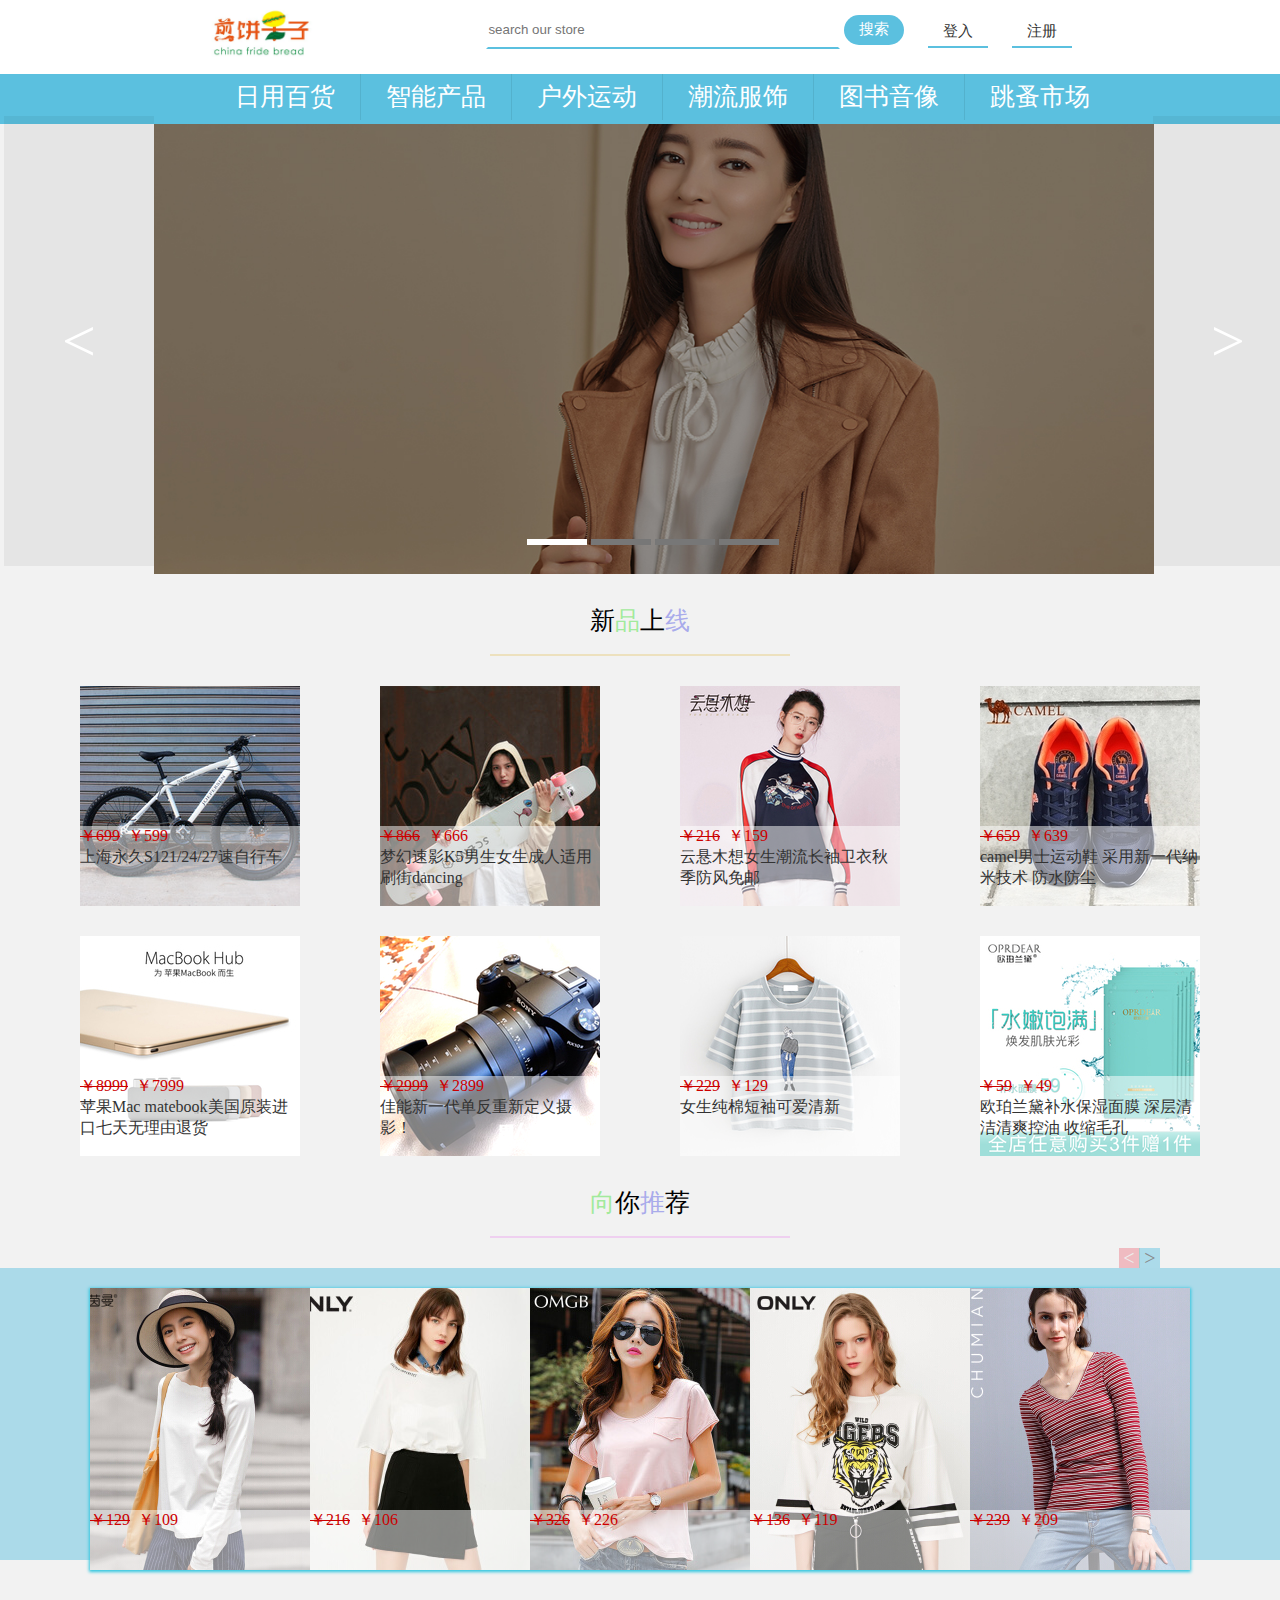
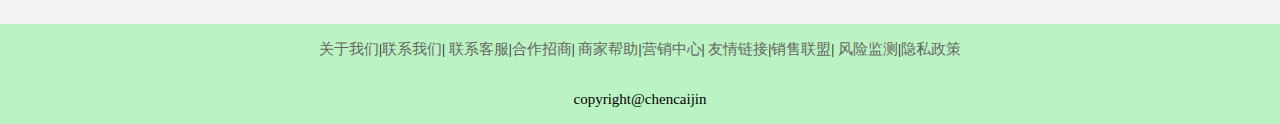
<file: html/index.html>
<!DOCTYPE html>
<html lang="en">
<head>
    <meta charset="UTF-8">
    <title>Duck</title>
    <link href="../css/index.css" rel="stylesheet" type="text/css"/>
    <script src="https://apps.bdimg.com/libs/jquery/2.1.4/jquery.min.js"></script>
    <script src="../javascript/index.js"></script>
</head>
<body>
<div id="header">
    <img src="../images/icon.jpg" width="120" height="70" style="display: inline-block;margin-left: 200px"/>
    <div class="box">
        <input type="text" placeholder="search our store" class="input" value="">
        <button class="search">搜索</button>
        <a class="btn" href="./login.html">登入</a>
        <a class="btn" href="./register.html">注册</a>
    </div>
</div>
<div id="navigator">
    <ul class="nav">
        <li>
            日用百货
            <div class="none">
                <div class="tri"></div>
                <div class="all">
                    <a href="#">收纳用品</a>
                    <a href="#">牙膏牙刷</a>
                    <a href="#">雨伞雨具</a>
                    <a href="#">浴室用品</a>
                    <a href="#">装饰字画</a>
                    <a href="#">厨房用具</a>
                    <a href="#">烹饪锅具</a>
                    <a href="#">毛巾浴巾</a>
                    <a href="#">开关插座</a>
                    <a href="#">家装主材</a>
                    <a href="#">家具床品</a>
                    <a href="#">家用灯具</a>
                    <a href="#">卧室家具</a>
                    <a href="#">花瓶花艺</a>
                    <a href="#">清洁工具</a>
                    <a href="#">净化除味</a>
                    <a href="#">节庆饰品</a>
                    <a href="#">香薰蜡烛</a>
                </div>
            </div>
        </li>
        <li>
            智能产品
            <div class="none">
                <div class="tri"></div>
                <div class="all">
                    <a href="#">智能手机</a>
                    <a href="#">数码相机</a>
                    <a href="#">单反相机</a>
                    <a href="#">运动相机</a>
                    <a href="#">数码配件</a>
                    <a href="#">存储卡</a>
                    <a href="#">充电宝</a>
                    <a href="#">音箱/音响</a>
                    <a href="#">耳机/耳麦</a>
                    <a href="#">MP3/MP4</a>
                    <a href="#">运动跟踪器</a>
                    <a href="#">智能手表</a>
                    <a href="#">智能手环</a>
                    <a href="#">智能眼镜</a>
                    <a href="#">体感车</a>
                    <a href="#">无人机</a>
                    <a href="#">电纸书</a>
                    <a href="#">学生平板</a>

                </div>
            </div>
        </li>
        <li>
            户外运动
            <div class="none">
                <div class="tri"></div>
                <div class="all">
                    <a href="#">篮球</a>
                    <a href="#">足球</a>
                    <a href="#">网球</a>
                    <a href="#">轮滑滑板</a>
                    <a href="#">户外鞋服</a>
                    <a href="#">户外风衣</a>
                    <a href="#">徒步鞋</a>
                    <a href="#">冲锋衣裤</a>
                    <a href="#">速干衣裤</a>
                    <a href="#">游泳圈</a>
                    <a href="#">游泳用品</a>
                    <a href="#">垂钓用品</a>
                    <a href="#">滑雪装备</a>
                    <a href="#">冲浪潜水</a>
                    <a href="#">极限户外</a>
                    <a href="#">登山攀岩</a>
                    <a href="#">救援装备</a>
                    <a href="#">户外装备</a>
                </div>
            </div></li>
        <li>
            潮流服饰
            <div class="none">
                <div class="tri"></div>
                <div class="all">
                    <a href="#">当季热卖</a>
                    <a href="#">2017新品</a>
                    <a href="#">连衣裙</a>
                    <a href="#">T恤</a>
                    <a href="#">休闲裤</a>
                    <a href="#">牛仔裤</a>
                    <a href="#">衬衫</a>
                    <a href="#">针织衫</a>
                    <a href="#">半身裙</a>
                    <a href="#">礼服</a>
                    <a href="#">羊绒衫</a>
                    <a href="#">短裤</a>
                    <a href="#">工装</a>
                    <a href="#">马甲</a>
                    <a href="#">卫衣</a>
                    <a href="#">超短裙</a>
                    <a href="#">内衣</a>
                    <a href="#">配饰</a>
                </div>
            </div>
        </li>
        <li>
            图书音像
            <div class="none">
                <div class="tri"></div>
                <div class="all">
                    <a href="#">儿童文学</a>
                    <a href="#">绘本</a>
                    <a href="#">科普</a>
                    <a href="#">幼儿启蒙</a>
                    <a href="#">美术书法</a>
                    <a href="#">国学</a>
                    <a href="#">考试教辅</a>
                    <a href="#">杂志/期刊</a>
                    <a href="#">医学</a>
                    <a href="#">英文原版书</a>
                    <a href="#">电子/通信</a>
                    <a href="#">计算机与互联网</a>
                    <a href="#">工业技术</a>
                    <a href="#">人文社科</a>
                    <a href="#">电子书</a>
                    <a href="#">港台图书</a>
                    <a href="#">经管励志</a>
                    <a href="#">外语学习</a>
                </div>
            </div>
        </li>
        <li>
            跳蚤市场
            <div class="none">
                <div class="tri"></div>
                <div class="all" style="left:-150px">
                    <a href="#">数码家电</a>
                    <a href="#">二手手机</a>
                    <a href="#">笔记本</a>
                    <a href="#">台式机</a>
                    <a href="#">自行车</a>
                    <a href="#">电动车/汽车</a>
                    <a href="#">二手手表</a>
                    <a href="#">珠宝</a>
                    <a href="#">图书</a>
                    <a href="#">滑板轮滑</a>
                    <a href="#">相机单反</a>
                    <a href="#">儿童玩具</a>
                    <a href="#">房产租赁</a>
                    <a href="#">电脑配件</a>
                    <a href="#">运动户外</a>
                    <a href="#">篮球足球</a>
                    <a href="#">垂钓用具</a>
                    <a href="#">其他</a>
                </div>
            </div>
        </li>
    </ul>
</div>
<div id="changebkc">
    <div id="slider">
    <div class="left" onclick="slide(5)">&lt</div>
    <div class="center">
        <div class="show">
            <ul class="img">
                <li><img src="../images/hailan.jpg" width="1000" height="450" class="now" style="z-index: 2"/></li>
                <li><img src="../images/nike.jpg" width="1000" height="450" class="next"/></li>
            </ul>
            <ul class="line">
                <li class="dot" onclick="slide(0)" style="background-color: white" onmouseenter="enter(0)" onmouseleave="out(0)"></li>
                <li class="dot" onclick="slide(1)" onmouseenter="enter(1)" onmouseleave="out(1)"></li>
                <li class="dot" onclick="slide(2)" onmouseenter="enter(2)" onmouseleave="out(2)"></li>
                <li class="dot" onclick="slide(3)" onmouseenter="enter(3)" onmouseleave="out(3)"></li>
            </ul>
        </div>
    </div>
    <div class="right" onclick="slide(6)">&gt</div>
</div>
    <div class="title">新<span style="color: rgba(140, 232, 133, 0.8)">品</span>上<span style="color: rgba(136, 139, 232, 0.7)">线</span>
    </div>
    <div id="main">
    <div class="row">
        <a href="#">
            <dl class="show">
                <dt><img src="../images/001.jpg" width="220" height="220"/></dt>
                <dd><span class="old">￥699</span>&nbsp;&nbsp;<span class="new">￥599</span>
                    <br/>上海永久S121/24/27速自行车
                </dd>
            </dl>
        </a>
        <a href="#">
            <dl class="show">
                <dt><img src="../images/002.jpg" width="220" height="220"/></dt>
                <dd><span class="old">￥866</span>&nbsp;&nbsp;<span class="new">￥666</span>
                    <br/>梦幻速影K5男生女生成人适用刷街dancing
                </dd>
            </dl>
        </a>
        <a href="#">
            <dl class="show">
                <dt><img src="../images/003.jpg" width="220" height="220"/></dt>
                <dd><span class="old">￥216</span>&nbsp;&nbsp;<span class="new">￥159</span>
                    <br/>云悬木想女生潮流长袖卫衣秋季防风免邮
                </dd>
            </dl>
        </a>
        <a href="#">
            <dl class="show">
                <dt><img src="../images/007.jpg" width="220" height="220"/></dt>
                <dd><span class="old">￥659</span>&nbsp;&nbsp;<span class="new">￥639</span>
                    <br/>camel男士运动鞋 采用新一代纳米技术 防水防尘
                </dd>
            </dl>
        </a>
    </div>
    <div class="row">
        <a href="#">
            <dl class="show">
                <dt><img src="../images/004.jpg" width="220" height="220"/></dt>
                <dd><span class="old">￥8999</span>&nbsp;&nbsp;<span class="new">￥7999</span>
                    <br/>苹果Mac matebook美国原装进口七天无理由退货
                </dd>
            </dl>
        </a>
        <a href="#">
            <dl class="show">
                <dt><img src="../images/005.jpg" width="220" height="220"/></dt>
                <dd><span class="old">￥2999</span>&nbsp;&nbsp;<span class="new">￥2899</span>
                    <br/>佳能新一代单反重新定义摄影！
                </dd>
            </dl>
        </a>
        <a href="#">
            <dl class="show">
                <dt><img src="../images/006.jpg" width="220" height="220"/></dt>
                <dd><span class="old">￥229</span>&nbsp;&nbsp;<span class="new">￥129</span>
                    <br/>女生纯棉短袖可爱清新
                </dd>
            </dl>
        </a>
        <a href="#">
            <dl class="show">
                <dt><img src="../images/008.jpg" width="220" height="220"/></dt>
                <dd><span class="old">￥59</span>&nbsp;&nbsp;<span class="new">￥49</span>
                    <br/>欧珀兰黛补水保湿面膜 深层清洁清爽控油 收缩毛孔
                </dd>
            </dl>
        </a>
    </div>
</div>
    <div class="title" style="border-color: rgba(236, 173, 238, 0.5)"><span style="color: rgba(140, 232, 133, 0.8)">向</span>你<span style="color: rgba(136, 139, 232, 0.7)">推</span>荐
    </div>
    <div id="move">
        <div class="lt" onclick="move(1)">&lt</div>
        <div class="gt" onclick="move(2)">&gt</div>
        <div id="screen">
            <div class="row">
                <a href="./buy.html">
                    <dl class="show">
                        <dt><img src="../images/009.jpg" width="220" height="282"/></dt>
                        <dd><span class="old">￥129</span>&nbsp;&nbsp;<span class="new">￥109</span>
                            <br/>
                        </dd>
                    </dl>
                </a>
                <a href="./buy.html">
                    <dl class="show">
                        <dt><img src="../images/010.jpg" width="220" height="282"/></dt>
                        <dd><span class="old">￥216</span>&nbsp;&nbsp;<span class="new">￥106</span>
                            <br/>
                        </dd>
                    </dl>
                </a>
                <a href="./buy.html">
                    <dl class="show">
                        <dt><img src="../images/011.jpg" width="220" height="282"/></dt>
                        <dd><span class="old">￥326</span>&nbsp;&nbsp;<span class="new">￥226</span>
                            <br/>
                        </dd>
                    </dl>
                </a>
                <a href="./buy.html">
                    <dl class="show">
                        <dt><img src="../images/012.jpg" width="220" height="282"/></dt>
                        <dd><span class="old">￥136</span>&nbsp;&nbsp;<span class="new">￥119</span>
                            <br/>
                        </dd>
                    </dl>
                </a>
                <a href="./buy.html">
                    <dl class="show">
                        <dt><img src="../images/013.jpg" width="220" height="282"/></dt>
                        <dd><span class="old">￥239</span>&nbsp;&nbsp;<span class="new">￥209</span>
                            <br/>
                        </dd>
                    </dl>
                </a>
                <a href="./buy.html">
                    <dl class="show">
                        <dt><img src="../images/014.jpg" width="220" height="282"/></dt>
                        <dd><span class="old">￥156</span>&nbsp;&nbsp;<span class="new">￥126</span>
                            <br/>
                        </dd>
                    </dl>
                </a>
                <a href="./buy.html">
                    <dl class="show">
                        <dt><img src="../images/015.jpg" width="220" height="282"/></dt>
                        <dd><span class="old">￥229</span>&nbsp;&nbsp;<span class="new">￥199</span>
                            <br/>
                        </dd>
                    </dl>
                </a>
                <a href="./buy.html">
                    <dl class="show">
                        <dt><img src="../images/016.jpg" width="220" height="282"/></dt>
                        <dd><span class="old">￥119</span>&nbsp;&nbsp;<span class="new">￥99</span>
                            <br/>
                        </dd>
                    </dl>
                </a>
                <a href="./buy.html">
                    <dl class="show">
                        <dt><img src="../images/017.jpg" width="220" height="282"/></dt>
                        <dd><span class="old">￥134</span>&nbsp;&nbsp;<span class="new">￥99</span>
                            <br/>
                        </dd>
                    </dl>
                </a>
                <a href="./buy.html">
                    <dl class="show">
                        <dt><img src="../images/018.jpg" width="220" height="282"/></dt>
                        <dd><span class="old">￥219</span>&nbsp;&nbsp;<span class="new">￥199</span>
                            <br/>
                        </dd>
                    </dl>
                </a>
            </div>
        </div>
    </div>
</div>
<div id="footer">
    <p>
        <a href="#">关于我们</a>|<a href="#">联系我们</a>|
        <a href="#">联系客服</a>|<a href="#">合作招商</a>|
        <a href="#">商家帮助</a>|<a href="#">营销中心</a>|
        <a href="#">友情链接</a>|<a href="#">销售联盟</a>|
        <a href="#">风险监测</a>|<a href="#">隐私政策</a>
    </p>
    <p>copyright@chencaijin</p>
</div>
</body>
</html>
</file>
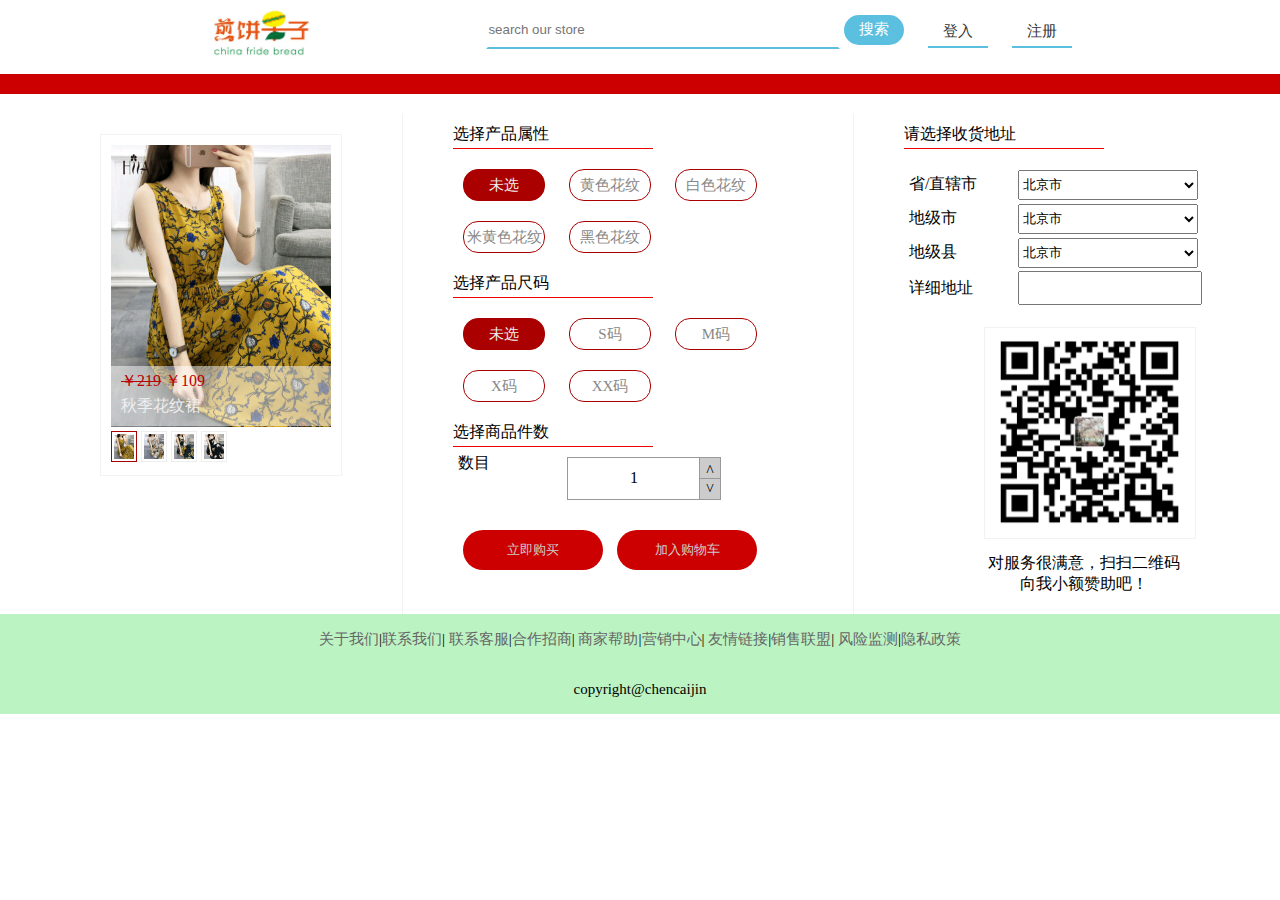
<file: html/buy.html>
<!DOCTYPE html>
<html lang="en">
<head>
    <meta charset="UTF-8">
    <title>buy</title>
    <link rel="stylesheet" href="../css/buy.css" type="text/css"/>
    <script src="../javascript/buy.js"></script>
</head>
<body>
<iframe src="./header.html" id="header" scrolling="no"></iframe>
<div id="main">
    <div class="img">
        <img src="../images/111.jpg" width="220" height="282" class="big"/>
        <img src="../images/101.jpg" width="20" height="25" class="small" onmouseover="changeImage(this,0)"/>
        <img src="../images/102.jpg" width="20" height="25" class="small" onmouseover="changeImage(this,1)"/>
        <img src="../images/103.jpg" width="20" height="25" class="small" onmouseover="changeImage(this,2)"/>
        <img src="../images/104.jpg" width="20" height="25" class="small" onmouseover="changeImage(this,3)"/>
        <p style="position: relative;top: -100px;height: 60px;color:#eee;background-color: rgba(255,255,255,0.5);cursor: pointer">
            <span style="text-decoration: line-through;padding-left: 10px;color: #b00;line-height: 30px">￥219</span>
            <span style="color: #b00">￥109</span>
            <br/>
            <span style="padding-left: 10px;">秋季花纹裙</span>
        </p>
    </div>
    <div class="msg">
        <p>选择产品属性</p>
        <ul class="list-a">
            <li class="item" onclick="change(this,0)">未选</li>
            <li class="item" onclick="change(this,1)">黄色花纹</li>
            <li class="item" onclick="change(this,2)">白色花纹</li>
            <li class="item" onclick="change(this,3)">米黄色花纹</li>
            <li class="item" onclick="change(this,4)">黑色花纹</li>
        </ul>
        <p>选择产品尺码</p>
        <ul class="list-b">
            <li class="item" onclick="choose(this,5)">未选</li>
            <li class="item" onclick="choose(this,6)">S码</li>
            <li class="item" onclick="choose(this,7)">M码</li>
            <li class="item" onclick="choose(this,8)">X码</li>
            <li class="item" onclick="choose(this,9)">XX码</li>
        </ul>
        <p>选择商品件数</p>
        <label style="position: relative;top: -15px;">数目</label>
        <div style="width: 152px;height: 41px;border: 1px #999 solid;display: inline-block;position: relative;text-align: center;line-height: 25px">
            <div id="num" style="width: 130px;height: 40px;display: inline-block;position: relative;left: -10px;line-height: 40px">1</div>
            <div style="width:20px;height: 20px;border-left:  1px #999 solid;border-bottom:  1px #999 solid;display: inline-block;position: absolute;right: 0;top: 0;cursor: pointer;background-color: #ccc" id="up">^</div>
            <div style="transform: rotate(180deg);width:20px;height: 20px;border-right:  1px #999 solid;display: inline-block;position: absolute;right: 0;bottom: 0;cursor: pointer;background-color: #ccc" id="down">^</div>
        </div>
        <br/>
        <button onclick="check(0)">立即购买</button>
        <button onclick="check(1)">加入购物车</button>
    </div>
    <div class="msg" style="width: 300px;">
        <p style="margin-bottom: 20px">请选择收货地址</p>
        <label for="province">省/直辖市</label>
        <select id="province">
            <option selected="selected">北京市</option>
            <option>重庆市</option>
            <option>河北省</option>
            <option>海南省</option>
            <option>江西省</option>
            <option>上海市</option>
            <option>四川省</option>
            <option>江苏省</option>
            <option>湖北省</option>
            <option>广州省</option>
            <option>云南省</option>
        </select>
        <label for="city">地级市</label>
        <select id="city">
            <option selected="selected">北京市</option>
            <option>重庆市</option>
            <option>河北省</option>
            <option>海南省</option>
            <option>江西省</option>
            <option>上海市</option>
            <option>四川省</option>
            <option>江苏省</option>
            <option>湖北省</option>
            <option>广州省</option>
            <option>云南省</option>
        </select>
        <label for="town">地级县</label>
        <select id="town">
            <option selected="selected">北京市</option>
            <option>重庆市</option>
            <option>河北省</option>
            <option>海南省</option>
            <option>江西省</option>
            <option>上海市</option>
            <option>四川省</option>
            <option>江苏省</option>
            <option>湖北省</option>
            <option>广州省</option>
            <option>云南省</option>
        </select>
        <label for="more">详细地址</label>
        <input id="more" type="text"/>
        <img src="../images/money.PNG" width="190" height="190"/>
        <p style="border: none;text-align: center;height: 50px;margin-left: 80px;">对服务很满意，扫扫二维码向我小额赞助吧！</p>
    </div>
</div>
<div id="footer">
    <p>
        <a href="#">关于我们</a>|<a href="#">联系我们</a>|
        <a href="#">联系客服</a>|<a href="#">合作招商</a>|
        <a href="#">商家帮助</a>|<a href="#">营销中心</a>|
        <a href="#">友情链接</a>|<a href="#">销售联盟</a>|
        <a href="#">风险监测</a>|<a href="#">隐私政策</a>
    </p>
    <p>copyright@chencaijin</p>
</div>
</body>
</html>
</file>
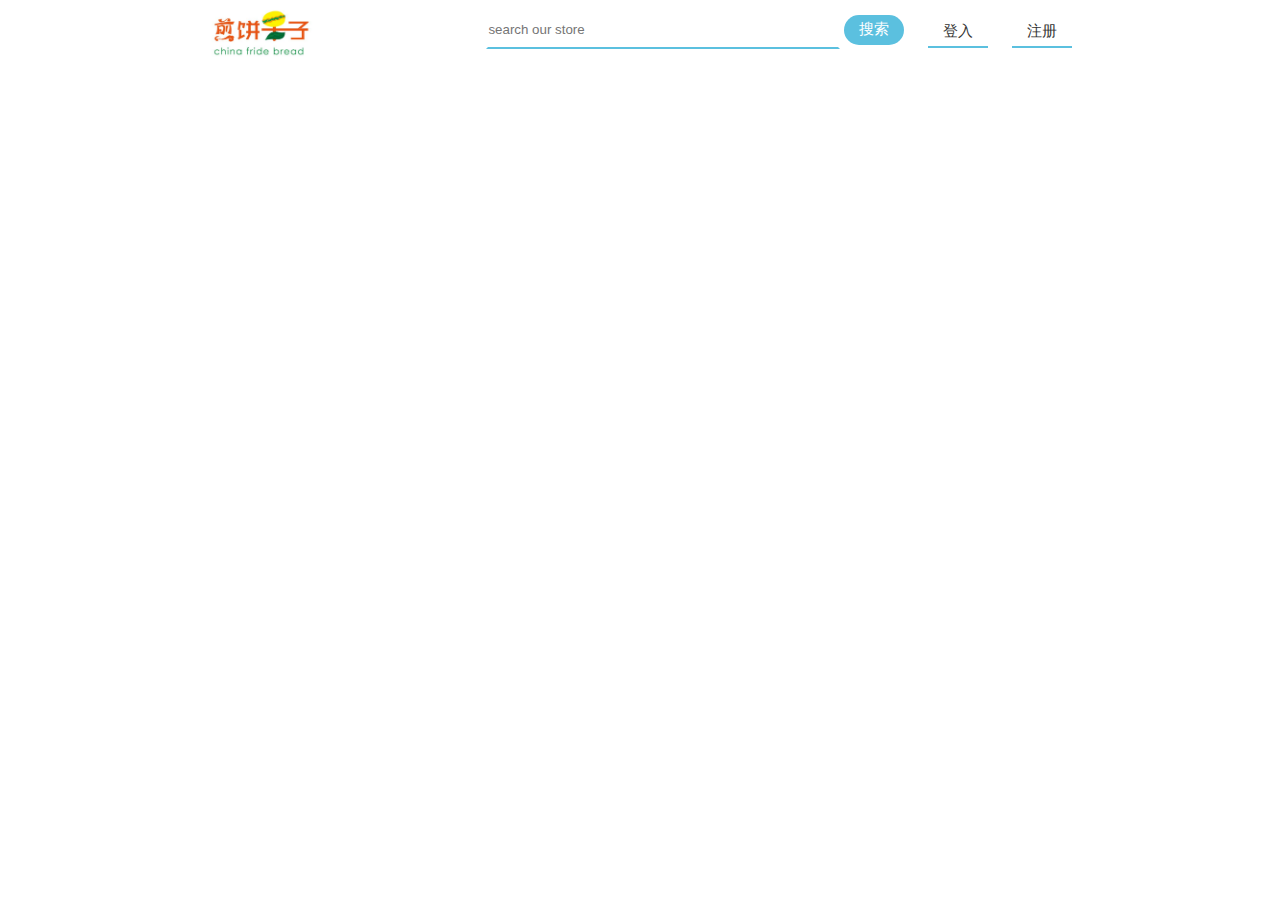
<file: html/header.html>
<!DOCTYPE html>
<html lang="en">
<head>
    <meta charset="UTF-8">
    <title>header</title>
    <style>
        *{
            padding: 0;
            margin:0;
        }
        a{
            text-decoration: none;
        }
        body{
            background-color: rgba(255,255,255,0.6);
            vertical-align: middle;
            font-family: "微软雅黑";
            font-weight:100;
        }
        div.box{
            position: absolute;
            top:10px;
            left:38%;
            height:66px;
            width:820px;
        }
        div#header .input{
            border-color:transparent transparent rgba(91, 192, 223, 1);
            border-width: 2px;
            border-style:solid;
            height: 35px;
            width:350px;
        }
        div#header button.search{
            cursor: pointer;
            display: inline-block;
            width:60px;
            height:30px;
            border: none;
            font-size: 15px;
            text-align: center;
            border-radius: 15px;
            color:white;
            background-color: rgba(91, 192, 223, 1);
            transition: all .3s ease-in-out;
        }
        div#header button.search:hover{
            color: #777;
        }
        #header div a.btn{
            position: relative;
            top:2px;
            display: inline-block;
            width:60px;
            height:30px;
            color: #777;
            font-size: 15px;
            line-height: 30px;
            text-align: center;
            border-bottom: 2px rgba(91, 192, 223, 1) solid;
            margin-left:20px;
            color: #333;
            transition: all .3s ease-in-out;
        }
        #header div a.btn:hover{
            border-color: #777;
            color: rgba(91, 192, 223, 1);
        }
    </style>
</head>
<body>
<div id="header">
    <img src="../images/icon.jpg" width="120" height="70" style="display: inline-block;margin-left: 200px"/>
    <div class="box">
        <input type="text" placeholder="search our store" class="input" value="">
        <button class="search">搜索</button>
        <a class="btn" href="register.html" target="_parent">登入</a>
        <a class="btn" href="./register.html" target="_parent">注册</a>
    </div>
</div>
</body>
</html>
</file>
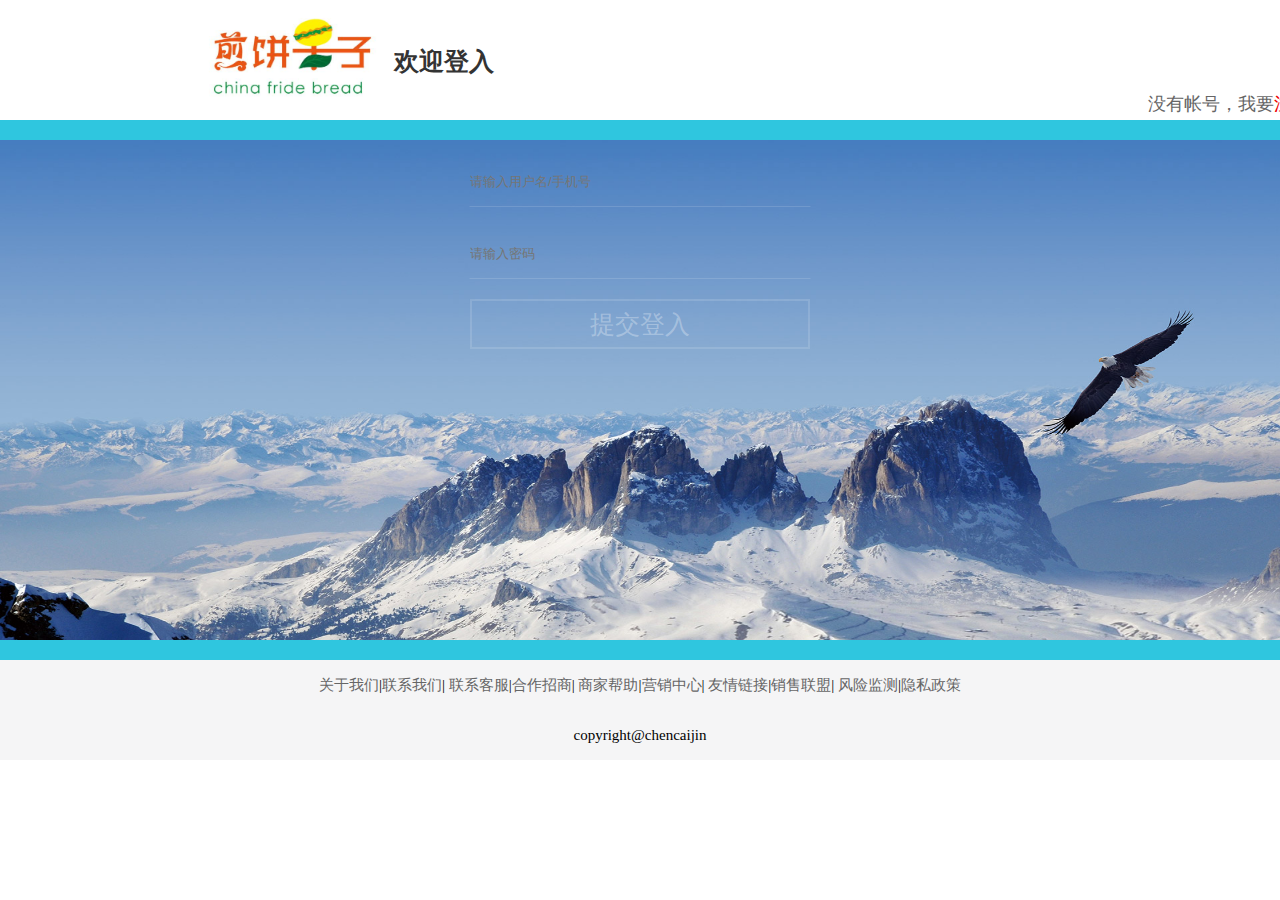
<file: html/login.html>
<!DOCTYPE html>
<html lang="en">
<head>
    <meta charset="UTF-8">
    <title>login</title>
    <link rel="stylesheet" href="../css/login.css" type="text/css"/>
    <script src="../javascript/login.js"></script>
</head>
<body>
<div id="header">
    <img src="../images/icon.jpg" width="200" height="120"/>
    <p style="bottom: 50px;font-weight: 600;color: #333">欢迎登入</p>
    <p style="bottom: 10px;right: -650px;font-size: 18px;color: #666">没有帐号，我要<a href="./register.html" style="color:#e00;font-weight: 500">注册</a></p>
</div>
<div id="main">
    <img src="../images/bk.jpg" class="img"/>
</div>
<div id="login">
    <form method="post" action="./index.html">
        <input type="text" value="" placeholder="请输入用户名/手机号" onfocus="change(this)" onblur="old(this)"/>
        <input type="password" value="" placeholder="请输入密码" onfocus="change(this)" onblur="old(this)"/>
        <input type="submit" class="submit" value="提交登入"/>
    </form>
</div>
<div id="footer">
    <p>
        <a href="#">关于我们</a>|<a href="#">联系我们</a>|
        <a href="#">联系客服</a>|<a href="#">合作招商</a>|
        <a href="#">商家帮助</a>|<a href="#">营销中心</a>|
        <a href="#">友情链接</a>|<a href="#">销售联盟</a>|
        <a href="#">风险监测</a>|<a href="#">隐私政策</a>
    </p>
    <p>copyright@chencaijin</p>
</div>
</body>
</html>
</file>
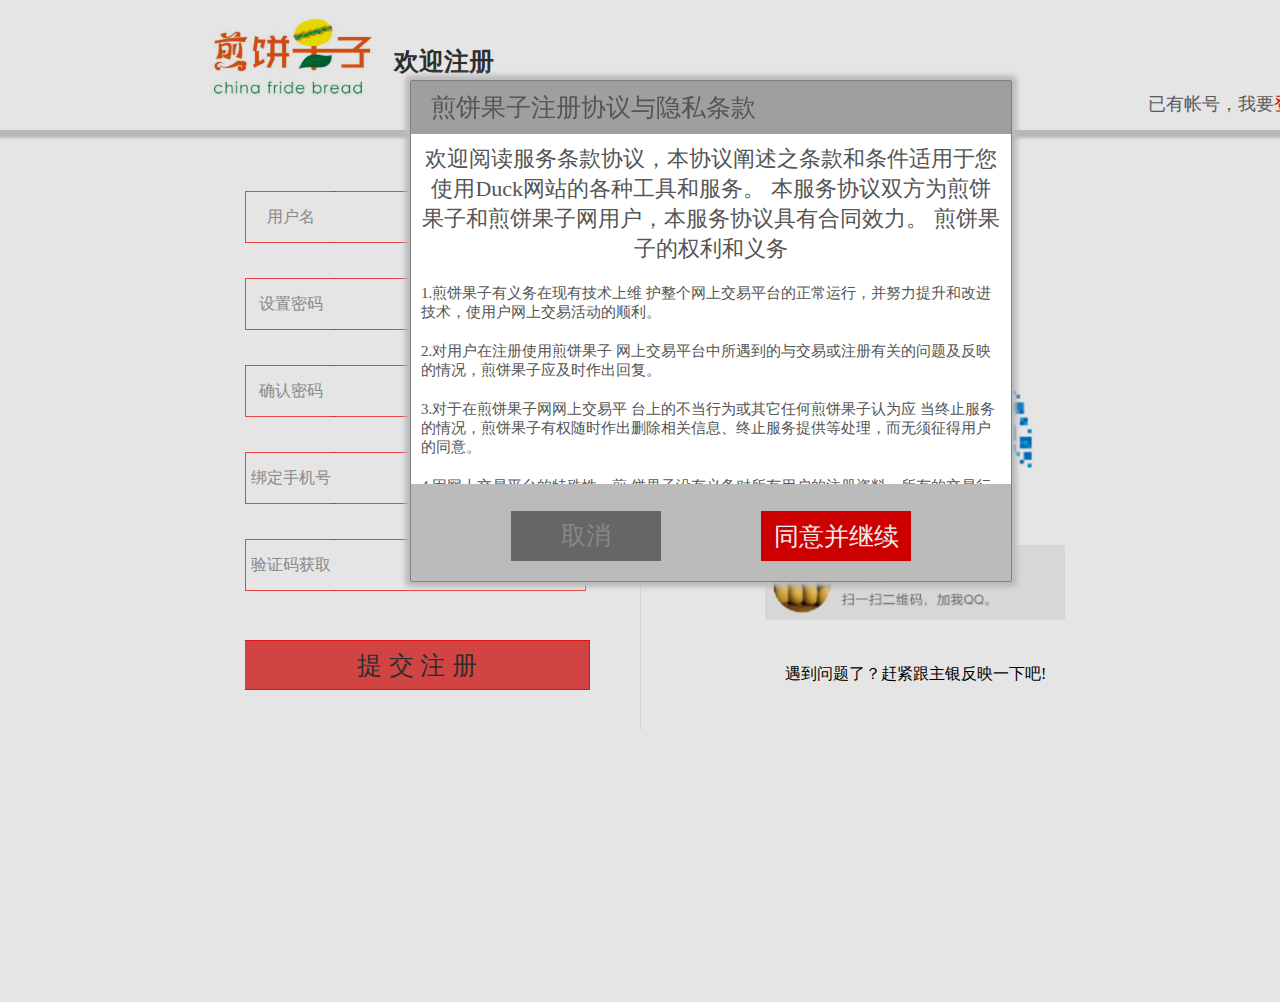
<file: html/register.html>
<!DOCTYPE html>
<html lang="en">
<head>
    <meta charset="UTF-8">
    <title>register</title>
    <link rel="stylesheet" href="../css/register.css" type="text/css"/>
    <script src="../javascript/register.js"></script>
</head>
<body>
<div id="first">
    <div class="mask">
        <div class="some">
            <p style="font-size:25px;background-color: rgba(0, 0, 0, 0.15);padding-left: 20px;text-align:left;font-weight: 500">
                    煎饼果子注册协议与隐私条款
            </p>
            <div style="width: 600px;height: 350px;overflow-y: scroll">
                <p style="text-align: center;font-weight: 400;font-size: 22px">
                    欢迎阅读服务条款协议，本协议阐述之条款和条件适用于您使用Duck网站的各种工具和服务。
                    本服务协议双方为煎饼果子和煎饼果子网用户，本服务协议具有合同效力。
                    煎饼果子的权利和义务
                </p>
                <p>
                    1.煎饼果子有义务在现有技术上维
                    护整个网上交易平台的正常运行，并努力提升和改进技术，使用户网上交易活动的顺利。
                </p>
                <p>
                    2.对用户在注册使用煎饼果子
                    网上交易平台中所遇到的与交易或注册有关的问题及反映的情况，煎饼果子应及时作出回复。
                </p>
                <p>
                    3.对于在煎饼果子网网上交易平
                    台上的不当行为或其它任何煎饼果子认为应
                    当终止服务的情况，煎饼果子有权随时作出删除相关信息、终止服务提供等处理，而无须征得用户的同意。
                </p>
                <p>
                    4.因网上交易平台的特殊性，煎
                    饼果子没有义务对所有用户的注册资料、所有的交易行为以及与交易有关的其他事项进行事先审查。
                </p>
            </div>
            <a href="./index.html" style="background-color: #666;color: #888;left: 100px;text-align: center;line-height: 50px">取消</a>
            <button style="background-color: #c00;color: #eee;right: 100px;">同意并继续</button>
        </div>
    </div>
</div>
<div id="header">
    <img src="../images/icon.jpg" width="200" height="120"/>
    <p style="bottom: 50px;font-weight: 600;color: #333">欢迎注册</p>
    <p style="bottom: 10px;right: -650px;font-size: 18px;color: #666">已有帐号，我要<a href="./login.html" style="color:#e00;font-weight: 500">登入</a></p>
</div>
<div id="main">
    <form method="post" action="./index.html">
        <div>
            <label for="user">用户名</label>
            <input type="text" id="user" onfocus="show(0)" onblur="hide(0)" name="text" value=""/>
        </div>
        <div class="tip">
            &nbsp;&nbsp;&nbsp;!此项不能为空，支持除空白字符的任意字符
        </div>
        <div>
            <label for="pwd">设置密码</label>
            <input type="password" id="pwd" onfocus="show(1)" onblur="hide(1)" name="text" value=""/>
        </div>
        <div class="tip">
            &nbsp;&nbsp;&nbsp;!建议使用数字，英文，符号增加密码的复杂度，提升安全系数
        </div>
        <div>
            <label for="again">确认密码</label>
            <input type="password" id="again" onfocus="show(2)" onblur="hide(2)" name="text" value=""/>
        </div>
        <div class="tip">
            &nbsp;&nbsp;&nbsp;重新输入密码以确认
        </div>
        <div>
            <label for="phone">绑定手机号</label>
            <input type="text" id="phone" onfocus="show(3)" onblur="hide(3)" name="text" value=""/>
        </div>
        <div class="tip">
            &nbsp;&nbsp;&nbsp;绑定手机号码使账号更安全！
        </div>
        <div>
            <label for="sure" style="cursor: pointer;" title="点击我获取验证码" class="get">验证码获取</label>
            <input type="text" id="sure" onfocus="show(4)" onblur="hide(4)" name="text" value=""/>
        </div>
        <div class="tip">
            &nbsp;&nbsp;&nbsp;点击左侧验证码将以短信的形式发送给你的手机
        </div>
        <input type="submit" class="submit" value="提 交 注 册"/>
    </form>
    <img src="../images/qq.PNG" width="300" height="400" class="img"/>
    <p class="p">&nbsp;&nbsp;&nbsp;&nbsp;&nbsp;遇到问题了？赶紧跟主银反映一下吧!</p>
</div>
</body>
</html>
</file>
<file: css/index.css>
*{
    padding:0;
    margin:0;
}
a{
    text-decoration: none;
}
body{
    background-color: rgba(255,255,255,0.6);
    vertical-align: middle;
    font-family: "微软雅黑";
    font-weight:100;
}
div#navigator{
    width:100%;
    height:50px;
    background-color: rgba(91, 192, 223, 1);
    position: relative;
}
ul.nav{
    position: absolute;
    top:0;
    left:210px;
    width:1050px;
    height:46px;
    list-style: none;
}
ul.nav li{
    display: inline-block;
    float: left;
    width:150px;
    height:46px;
    color: white;
    text-align: center;
    line-height: 46px;
    font-size:25px;
    border-right:1px rgba(0, 0, 0, 0.08) solid;
    transition: all 0.3s ease-in-out;
}
ul.nav li:last-child{
    border-right:none;
}
ul.nav li:hover{
    border-bottom: 4px white solid;
    background-color: rgba(255,0,0,0.5);
}
#slider{
    position: relative;
    width:1310px;
    height:450px;
    margin:0 auto;
}
#slider div.center{
    display: inline-block;
    margin:0 auto;
    position: relative;
    width:1000px;
    height: 450px;
    overflow: hidden;
}
#slider div.center div.show{
    width:1000px;
    height:450px;
}
#slider div.center div.show ul.img{
    list-style: none;
}
#slider div.center div.show ul.img li img{
    position: absolute;
}
#slider div.center div.show ul.line{
    position: absolute;
    bottom:25px;
    left:373px;
    list-style: none;
    float: left;
    z-index:3;
}
#slider div.center div.show ul.line li.dot{
    display: inline-block;
    width:60px;
    height:6px;
    background-color: #777;
    cursor: pointer;
}
#slider div.left,#slider div.right{
    width:150px;
    height:450px;
    font-size: 60px;
    text-align: center;
    line-height: 450px;
    font-family: "Adobe Arabic";
    background-color: rgba(0, 0, 0, 0.05);
    display: inline-block;
    position: relative;
    top:-213px;
    color: #fff;
    transition: all 0.3s ease-in-out;
    cursor: pointer;
}
#slider div.left:hover,#slider div.right:hover{
    background-color: white;
    color: #888;
}
#slider div.left{
    left:4px;
}
#slider div.right{
    right:5px;
}
.title{
    margin:0 auto;
    width:300px;
    height:50px;
    text-align: center;
    margin-top:30px;
    font-size: 25px;
    border-bottom:2px rgba(232, 206, 131, 0.47) solid;
}
/*first part*/
#main .row a{
    display: inline-block;
    width:220px;
    height:220px;
    margin:0 40px;
    position: relative;
    overflow: hidden;
}
#main div.row{
    margin:30px auto 0;
    width:1200px;
    height:220px;
    transition: all 0.5s ease-in-out;
}
#main .old,
#move .old{
    text-decoration: line-through;
    color: #c00;
}
#main span.new,
#move span.new{
    color:#c00;
}
#main dl.show dd{
    position: absolute;
    bottom: 0;
    width: 220px;
    height:80px;
    color:#333;
    background-color: rgba(255,255,255,0.5);
    overflow:hidden;
    transition: all 0.5s ease-in-out;
}
#main .row a img{
    transition: all 0.5s ease-in-out;
}
#main .row a:hover img{
    transform: scale(1.2);
}
#main .row a:hover dd{
    height:100px;
}
#changebkc{
    width:100%;
    height:1500px;
    background-color: rgba(0,0,0,0.05);
}
/*second part*/
#move{
    width:100%;
    margin-top: 30px;
    padding-top: 10px;
    height:282px;
    background-color: rgba(92, 192, 223, 0.47);
    position: relative;
}
#screen{
    margin:0 auto;
    width:1100px;
    height:282px;
    overflow: hidden;
    position: relative;
    top:10px;
    box-shadow: 0 1px 3px 1px #2fc6df;
}
#screen .row{
    position: absolute;
    width:2200px;
    height:282px;
}
.row a{
    width:220px;
    height:282px;
    display: inline-block;
    position: relative;
    float: left;
}
.row a dd{
    width:220px;
    height:60px;
    position: absolute;
    color:#333;
    background-color: rgba(255,255,255,0.5);
    bottom: 0;
}
#move .lt,
#move .gt{
    position: absolute;
    width:20px;
    height:20px;
    text-align: center;
    line-height: 20px;
    color:#888;
    background-color: #ACDBEA;
    font-size: 20px;
    top:-20px;
    cursor: pointer;
}
#move .lt{
    border-right:1px #a3cdce solid;
    right:140px;
    background-color: rgba(232, 63, 84, 0.31);
    color: #eee;
}
#move .gt{
    border-left:1px #a3cdce solid;
    right:120px;
}
#move div.row{
    position: relative;
    left:0;
}
#move a{
    overflow: hidden;
}
#move .row dd,
#move .row img{
    transition: all .5s ease-in-out;
}
#move .row a:hover img{
    transform: scale(1.2);
}
#move .row a:hover dd{
    height: 90px;
}
#footer{
    background-color: rgba(131, 232, 144, 0.54);
    width:100%;
    height: 100px;
    text-align: center;
}
#footer p{
    height:50px;
    font-size: 15px;
    font-weight: 100;
    line-height: 50px;
}
#footer a{
    color: #666;
}
ul.nav li:hover div.none{
    display: block;
}
div.none{
    display: none;
    position: relative;
}
div.tri{
    border: 10px solid;
    border-color: transparent transparent white;
    position: absolute;
    bottom:-4px;
    left:65px;
}
div#navigator ul.nav div.none div.all{
    position: absolute;
    top:0;
    z-index: 3;
    width:490px;
    height: 280px;
    column-count: 4;
    column-gap: 0;
    column-rule:1px solid rgba(0,0,0,0.06);
    background-color: rgba(255, 255, 255, 0.7);
}
div#navigator ul.nav div.all a{
    display: inline-block;
    width:120px;
    height:49px;
    border-bottom: 3px transparent solid;
    border-right: none;
    color: #555;
    font-size: 15px;
    text-align: center;
    transition: all .3s ease-in-out;
    cursor: pointer;
}
div#navigator ul.nav div.all a:hover{
    color: rgba(223, 14, 195, 0.96);
    border-bottom-color: rgba(92, 192, 223, 0.49);
}
div.box{
    position: absolute;
    top:10px;
    left:38%;
    height:66px;
    width:820px;
}
div#header .input{
    border-color:transparent transparent rgba(91, 192, 223, 1);
    border-width: 2px;
    border-style:solid;
    height: 35px;
    width:350px;
}
div#header button.search{
    cursor: pointer;
    display: inline-block;
    width:60px;
    height:30px;
    border: none;
    font-size: 15px;
    text-align: center;
    border-radius: 15px;
    color:white;
    background-color: rgba(91, 192, 223, 1);
    transition: all .3s ease-in-out;
}
div#header button.search:hover{
    color: #777;
}
#header div a.btn{
    position: relative;
    top:2px;
    display: inline-block;
    width:60px;
    height:30px;
    color: #777;
    font-size: 15px;
    line-height: 30px;
    text-align: center;
    border-bottom: 2px rgba(91, 192, 223, 1) solid;
    margin-left:20px;
    color: #333;
    transition: all .3s ease-in-out;
}
#header div a.btn:hover{
    border-color: #777;
    color: rgba(91, 192, 223, 1);
}
</file>
<file: css/buy.css>
*{
    padding: 0;
    margin:0;
}
body{
    font-family: "微软雅黑";
    font-weight:100;
}
a{
    text-decoration: none;
}
#header{
    width:100%;
    height:70px;
    border: none;
    z-index: 9;
    overflow: hidden;
}
#main{
    border-top: 20px #c00 solid;
    width:100%;
    height:500px;
    padding-top: 20px;
}
.big,
.small{
    cursor: pointer;
}
.img{
    float: left;
    display: inline-block;
    width: 220px;
    height: 320px;
    padding: 10px;
    border: 1px rgba(0, 0, 0, 0.05) solid;
    margin: 20px 60px 0 100px;
}
img.small{
    padding:2px;
    border: 1px #eee solid;
}
.msg{
    float: left;
    padding-left:50px ;
    display: inline-block;
    width:400px;
    height:500px;
    border-left: 1px rgba(0,0,0,0.05) solid;
}
label{
    display: inline-block;
    height: 24px;
    width:100px;
    padding:5px;
}
.msg p{
    height: 24px;
    width:200px;
    padding-top:10px;
    margin-bottom: 10px;
    border-bottom: 1px #e00 solid;
}
.list-a,
.list-b{
    list-style: none;
}
ul li{
    display: inline-block;
    width:80px;
    height:30px;
    border: 1px #a00 solid;
    color: #888;
    border-radius: 15px;
    text-align: center;
    line-height: 30px;
    font-size: 15px;
    margin:10px;
    cursor: pointer;
}
.msg img{
    margin: 20px 0 0 80px;
    padding:10px;
    border: 1px rgba(0, 0, 0, 0.05) solid;
}
#footer{
    background-color: rgba(131, 232, 144, 0.54);
    width:100%;
    height: 100px;
    text-align: center;
}
#footer p{
    height:50px;
    font-size: 15px;
    font-weight: 100;
    line-height: 50px;
}
#footer a{
    color: #666;
}
button{
    margin-top: 30px;
    margin-left: 10px;
    width:140px;
    height:40px;
    border-radius: 20px;
    background-color: #c00;
    color: #ccc;
    border: none;
    cursor: pointer;
    transition: all .3s ease-in-out;
}
button:hover{
    background-color: #f00;
    color: white;
}
select,
input{
    width:180px;
    height:30px;
}
</file>
<file: css/login.css>
*{
    padding: 0;
    margin: 0;
}
body{
    font-family: "微软雅黑";
    font-weight:100;
}
a{
    text-decoration: none;
}
#header{
    width: 100%;
    height:120px;
}
#header img{
    margin-left:190px;
}
#header p{
    display: inline-block;
    position: relative;
    font-size: 25px;
}
.img{
    position: absolute;
    width:100%;
    height:500px;
    border-top: 20px #2fc6df solid;
    border-bottom: 20px #2fc6df solid;
}
#login{
    text-align: center;
    width:400px;
    height:400px;
    margin:0 auto;
    position: relative;
    top:35px;
}
form input{
    width:340px;
    height:50px;
    color: rgba(255,255,255,0.3);
    border-color: transparent transparent rgba(255,255,255,0.13) transparent;
    border-width: 1px;
    border-style:solid;
    background-color: transparent;
    margin-bottom:20px;
}
#login input.submit{
    background-color: transparent;
    font-size: 25px;
    font-weight: 100;
    width: 340px;
    color:rgba(255,255,255,0.3);
    cursor: pointer;
    border:2px rgba(255,255,255,0.13) solid;
    transition: all .3s ease-in-out;
}
#login input.submit:hover{
    border-color: #eee;
    color: #eee;
}
#footer{
    position: relative;
    background-color: rgba(217, 218, 223, 0.27);
    width:100%;
    height: 100px;
    text-align: center;
    top:140px;
}
#footer p{
    height:50px;
    font-size: 15px;
    font-weight: 100;
    line-height: 50px;
}
#footer a{
    color: #666;
}
</file>
<file: css/register.css>
*{
    padding: 0;
    margin:0;
}
body{
    font-family: "微软雅黑";
    font-weight:100;
}
a{
    text-decoration: none;
}
div.mask{
    background-color: rgba(0, 0, 0, 0.1);
    width:100%;
    height:1002px;
}
#first{
    width:100%;
    height:1002px;
    position: absolute;
    z-index: 9;
}
div.some{
    position: fixed;
    top:80px;
    left:410px;
    width:600px;
    height:500px;
    border-radius: 2px;
    box-shadow: 0 0 5px 5px #bbb;
    border:1px grey solid;
    background-color: #bbb;
}
div.some p{
    font-size: 15px;
    color: #555;
    background-color: white;
    text-align: left;
    padding: 10px;
}
div.some button,
div.some a{
    font-size: 25px;
    border: none;
    width:150px;
    height:50px;
    position: absolute;
    bottom:20px;
    cursor: pointer;
}
#header{
    width: 100%;
    height:130px;
    box-shadow: 0 5px 3px 3px #ccc;
}
#header img{
    margin-left:190px;
}
#header p{
    display: inline-block;
    position: relative;
    font-size: 25px;
}
#main{
    width:1000px;
    margin:50px auto 0;
    height:550px;
    column-count: 2;
    column-gap: 50px;
    column-rule: 1px #eee solid;
}
#main label,
#main input{
    display: inline-block;
    border-color: rgba(255,0,0,0.7);
    border-width: 1px;
    border-style: solid;
    height:50px;
}
#main label{
    width:90px;
    border-right:none;
    line-height: 50px;
    text-align: center;
    position: relative;
    left:5px;
    top:1px;
    color: #999;
}
#main input{
    width:250px;
    border-left:none;
}
#main form div{
    width:347px;
    height:52px;
    margin:10px 0 0 100px;
}
#main div.tip{
    opacity: 0;
    width:340px;
    height:20px;
    background-color: rgba(232, 63, 84, 0.1);
    color: #888;
    margin:5px 0 0 105px;
    font-size:10px;
}
#main input.submit{
    background-color: rgba(225, 0, 0, 0.7);
    font-size: 25px;
    font-weight: 100;
    margin:25px 0 0 105px;
    width: 345px;
    color:#333;
    cursor: pointer;
}
.img,
.p{
    position: relative;
    left:100px;
    padding-top:40px;
}
#main label.get:hover{
    background-color: rgba(234, 77, 77, 0.77);
    color: rgba(0, 0, 0, 0.8);
}
</file>
